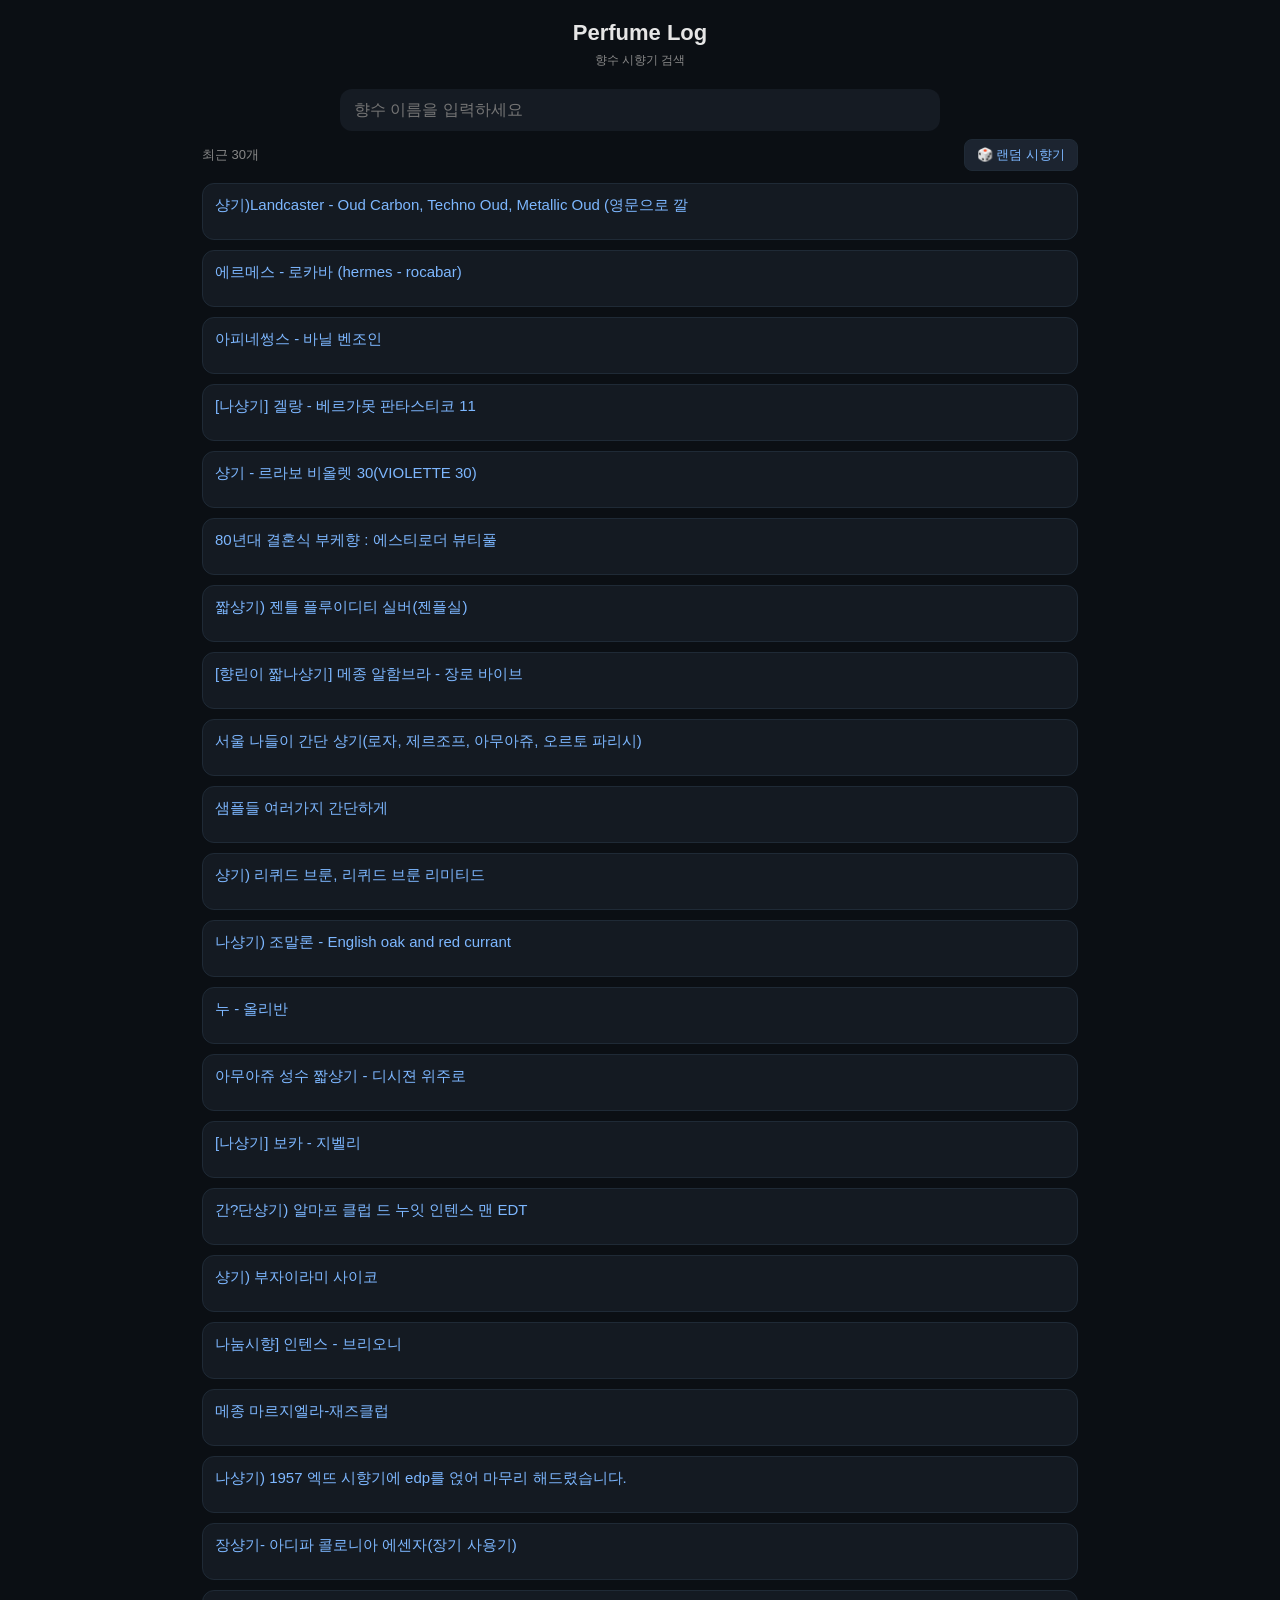
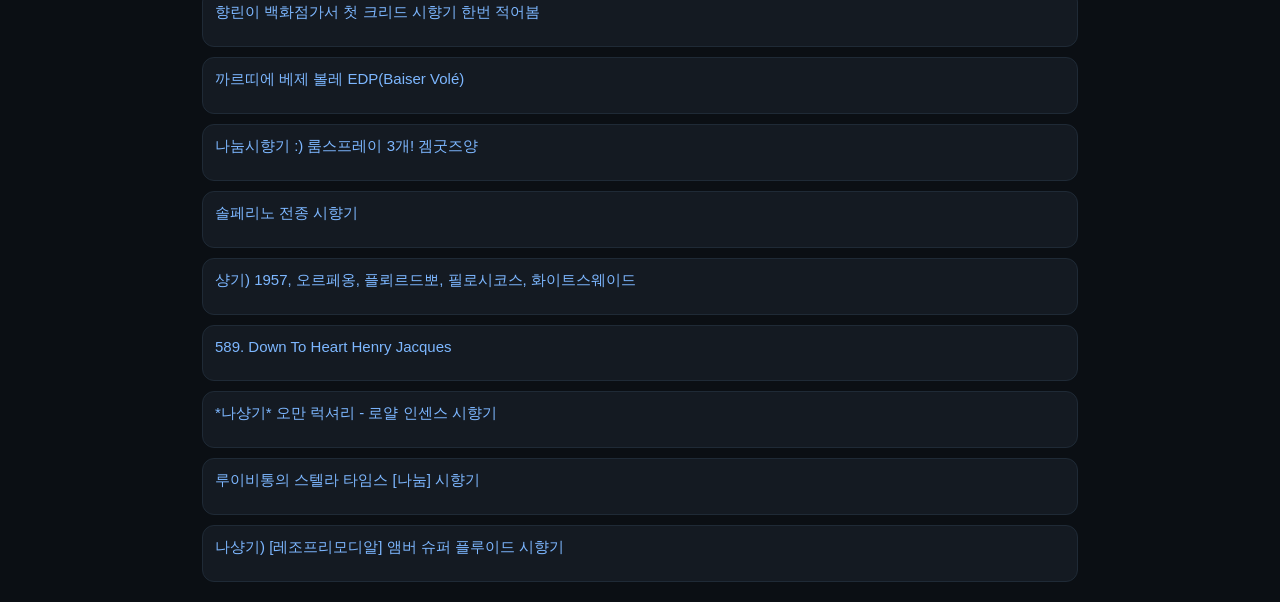
<file: index.html>
<!DOCTYPE html>
<html lang="ko">
<head>
  <meta charset="UTF-8">
  <meta name="viewport" content="width=device-width, initial-scale=1.0">
  <title>Perfume Log</title>
  <link rel="stylesheet" href="style.css">
</head>
<body>

<div class="wrap">

  <header>
    <h1>Perfume Log</h1>
    <p>향수 시향기 검색</p>
  </header>

  <div class="search-box">
    <div class="search-wrap">
      <input id="search" type="text" placeholder="향수 이름을 입력하세요" autocomplete="off">
      <button id="clear-btn" onclick="clearSearch()">✕</button>
    </div>
  </div>

  <div class="toolbar">
    <p id="count"></p>
    <div style="display: flex; gap: 8px;">
      <button id="random-btn" onclick="openRandom()">🎲 랜덤 시향기</button>
    </div>
  </div>

  <div id="result" class="grid"></div>

  <button id="top-btn" onclick="scrollToTop()">↑</button>

</div>

<script src="script.js"></script>

</body>
</html>
</file>
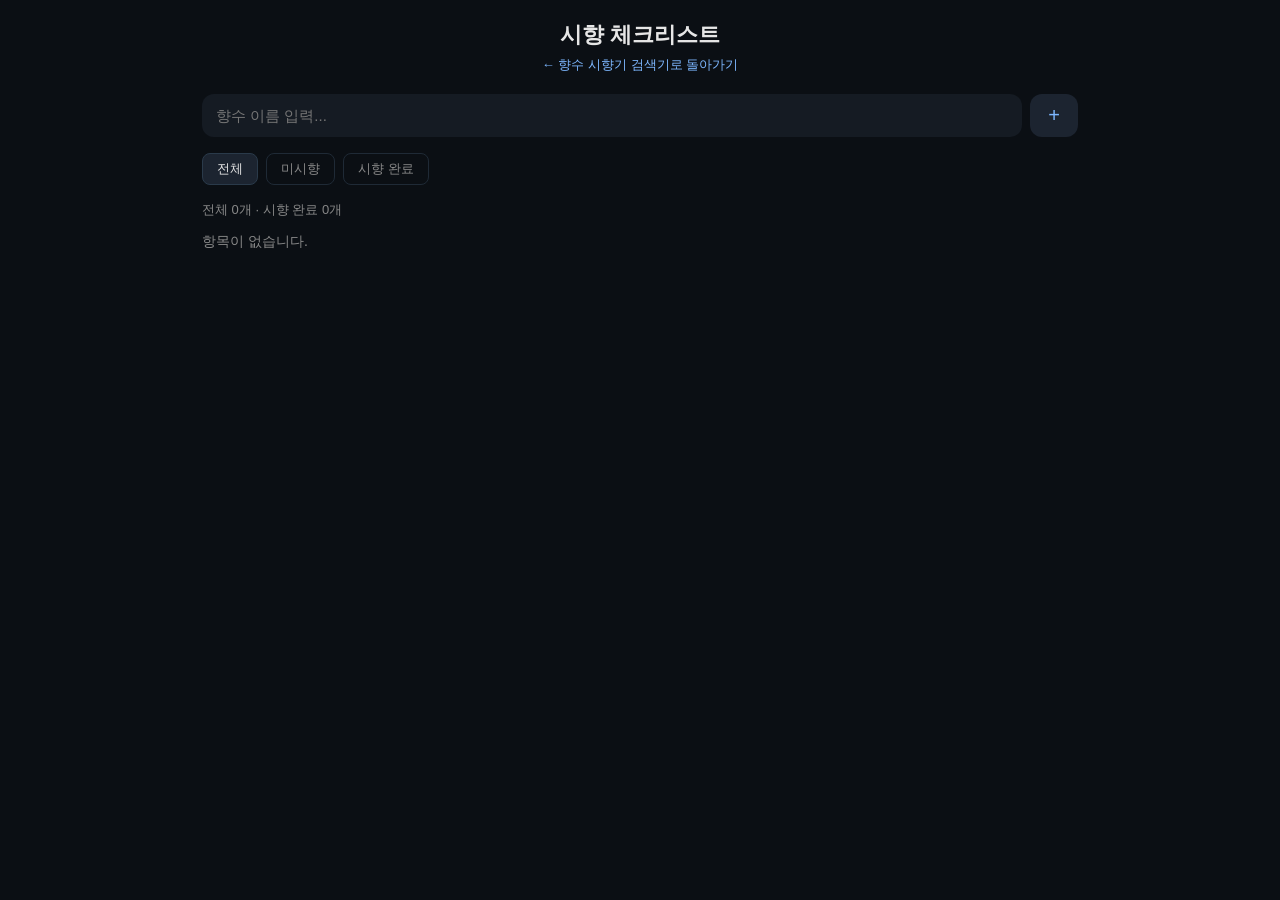
<file: checklist.html>
<!DOCTYPE html>
<html lang="ko">
<head>
  <meta charset="UTF-8">
  <meta name="viewport" content="width=device-width, initial-scale=1.0">
  <title>시향 체크리스트 | Perfume Log</title>
  <link rel="stylesheet" href="style.css">
  <link rel="stylesheet" href="checklist.css">
</head>
<body>

<div class="wrap">

  <header>
    <h1>시향 체크리스트</h1>
    <p><a href="index.html">← 향수 시향기 검색기로 돌아가기</a></p>
  </header>

  <div class="input-row">
    <input id="perfume-input" type="text" placeholder="향수 이름 입력..." autocomplete="off" />
    <button onclick="addItem()">+</button>
  </div>

  <div class="tabs">
    <button class="tab active" onclick="setTab('all', this)">전체</button>
    <button class="tab" onclick="setTab('todo', this)">미시향</button>
    <button class="tab" onclick="setTab('done', this)">시향 완료</button>
  </div>

  <p id="count" class="count"></p>

  <div id="list"></div>

</div>

<script src="checklist.js"></script>

</body>
</html>
</file>
<file: style.css>
* {
  box-sizing: border-box;
}

body {
  margin: 0;
  font-family: -apple-system, BlinkMacSystemFont, "Segoe UI", sans-serif;
  background: #0b0f14;
  color: #e6e6e6;
}

.wrap {
  max-width: 900px;
  margin: 0 auto;
  padding: 20px 12px;
}

header {
  text-align: center;
  margin-bottom: 20px;
}

header h1 {
  margin: 0;
  font-size: 22px;
}

header p {
  color: #888;
  font-size: 12px;
  margin-top: 6px;
}

.search-box {
  display: flex;
  justify-content: center;
  margin-bottom: 8px;
}

.search-wrap {
  position: relative;
  width: 100%;
  max-width: 600px;
}

input {
  width: 100%;
  padding: 12px 40px 12px 14px;
  border-radius: 12px;
  border: none;
  outline: none;
  background: #151b23;
  color: white;
  font-size: 16px;
}

input:focus {
  background: #1c2430;
}

#clear-btn {
  display: none;
  position: absolute;
  right: 12px;
  top: 50%;
  transform: translateY(-50%);
  background: none;
  border: none;
  color: #888;
  font-size: 16px;
  cursor: pointer;
  padding: 0;
  line-height: 1;
}

#clear-btn:hover {
  color: #ccc;
}

.toolbar {
  display: flex;
  align-items: center;
  justify-content: space-between;
  margin-bottom: 12px;
}

#count {
  font-size: 13px;
  color: #888;
  margin: 0;
}

.toolbar button {
  background: #1c2430;
  border: 1px solid #1f2a36;
  color: #7db7ff;
  font-size: 13px;
  padding: 6px 12px;
  border-radius: 8px;
  cursor: pointer;
}

.toolbar button:hover {
  background: #243040;
}

.no-result {
  font-size: 14px;
  color: #888;
}

.grid {
  display: grid;
  grid-template-columns: 1fr;
  gap: 10px;
}

.card {
  background: #141a22;
  border: 1px solid #1f2a36;
  padding: 12px;
  border-radius: 12px;
}

.card a {
  color: #7db7ff;
  text-decoration: none;
  font-size: 15px;
}

.card p {
  font-size: 12px;
  color: #aaa;
  margin-top: 6px;
}

#top-btn {
  display: none;
  position: fixed;
  bottom: 24px;
  right: 24px;
  background: #1c2430;
  border: 1px solid #1f2a36;
  color: #7db7ff;
  font-size: 20px;
  width: 44px;
  height: 44px;
  border-radius: 50%;
  cursor: pointer;
}

#top-btn:hover {
  background: #243040;
}

header a {
  color: #7db7ff;
  text-decoration: none;
  font-size: 13px;
}
</file>
<file: checklist.css>
.input-row {
  display: flex;
  gap: 8px;
  margin-bottom: 1rem;
}

.input-row input {
  flex: 1;
  padding: 10px 14px;
  border-radius: 12px;
  border: none;
  outline: none;
  background: #151b23;
  color: white;
  font-size: 15px;
}

.input-row input:focus {
  background: #1c2430;
}

.input-row button {
  padding: 10px 18px;
  border-radius: 12px;
  border: none;
  background: #1c2430;
  color: #7db7ff;
  font-size: 20px;
  cursor: pointer;
}

.input-row button:hover {
  background: #243040;
}

.tabs {
  display: flex;
  gap: 8px;
  margin-bottom: 1rem;
}

.tab {
  padding: 6px 14px;
  border-radius: 8px;
  border: 1px solid #1f2a36;
  background: none;
  color: #888;
  cursor: pointer;
  font-size: 13px;
}

.tab.active {
  background: #1c2430;
  color: #e6e6e6;
  border-color: #2a3a4a;
}

.count {
  font-size: 13px;
  color: #888;
  margin-bottom: 12px;
}

.item {
  background: #141a22;
  border: 1px solid #1f2a36;
  border-radius: 12px;
  margin-bottom: 8px;
  overflow: hidden;
}

.item-row {
  display: flex;
  align-items: center;
  gap: 10px;
  padding: 12px 14px;
  cursor: pointer;
}

.item.done .name {
  text-decoration: line-through;
  color: #555;
}

.check {
  width: 22px;
  height: 22px;
  border-radius: 50%;
  border: 1px solid #2a3a4a;
  background: none;
  cursor: pointer;
  color: #888;
  font-size: 13px;
  display: flex;
  align-items: center;
  justify-content: center;
  flex-shrink: 0;
}

.check.checked {
  background: #1a3a2a;
  border-color: #2a6a4a;
  color: #4aaa7a;
}

.name {
  flex: 1;
  font-size: 15px;
  color: #e6e6e6;
}

.memo-preview {
  font-size: 12px;
  color: #555;
  margin-top: 2px;
  white-space: nowrap;
  overflow: hidden;
  text-overflow: ellipsis;
  max-width: 200px;
}

.chevron {
  color: #555;
  font-size: 13px;
  transition: transform 0.2s;
  flex-shrink: 0;
}

.chevron.open {
  transform: rotate(180deg);
}

.del {
  background: none;
  border: none;
  color: #444;
  cursor: pointer;
  font-size: 16px;
  padding: 0 4px;
  flex-shrink: 0;
}

.del:hover {
  color: #ff6b6b;
}

.memo-box {
  border-top: 1px solid #1f2a36;
  padding: 12px 14px;
  display: none;
}

.memo-box.open {
  display: block;
}

.memo-box textarea {
  width: 100%;
  background: #0f1419;
  border: 1px solid #1f2a36;
  border-radius: 8px;
  color: #e6e6e6;
  font-size: 13px;
  padding: 8px 10px;
  resize: none;
  outline: none;
  font-family: -apple-system, BlinkMacSystemFont, "Segoe UI", sans-serif;
  line-height: 1.6;
}

.empty {
  font-size: 14px;
  color: #888;
}

header a {
  color: #7db7ff;
  text-decoration: none;
  font-size: 13px;
}
</file>
